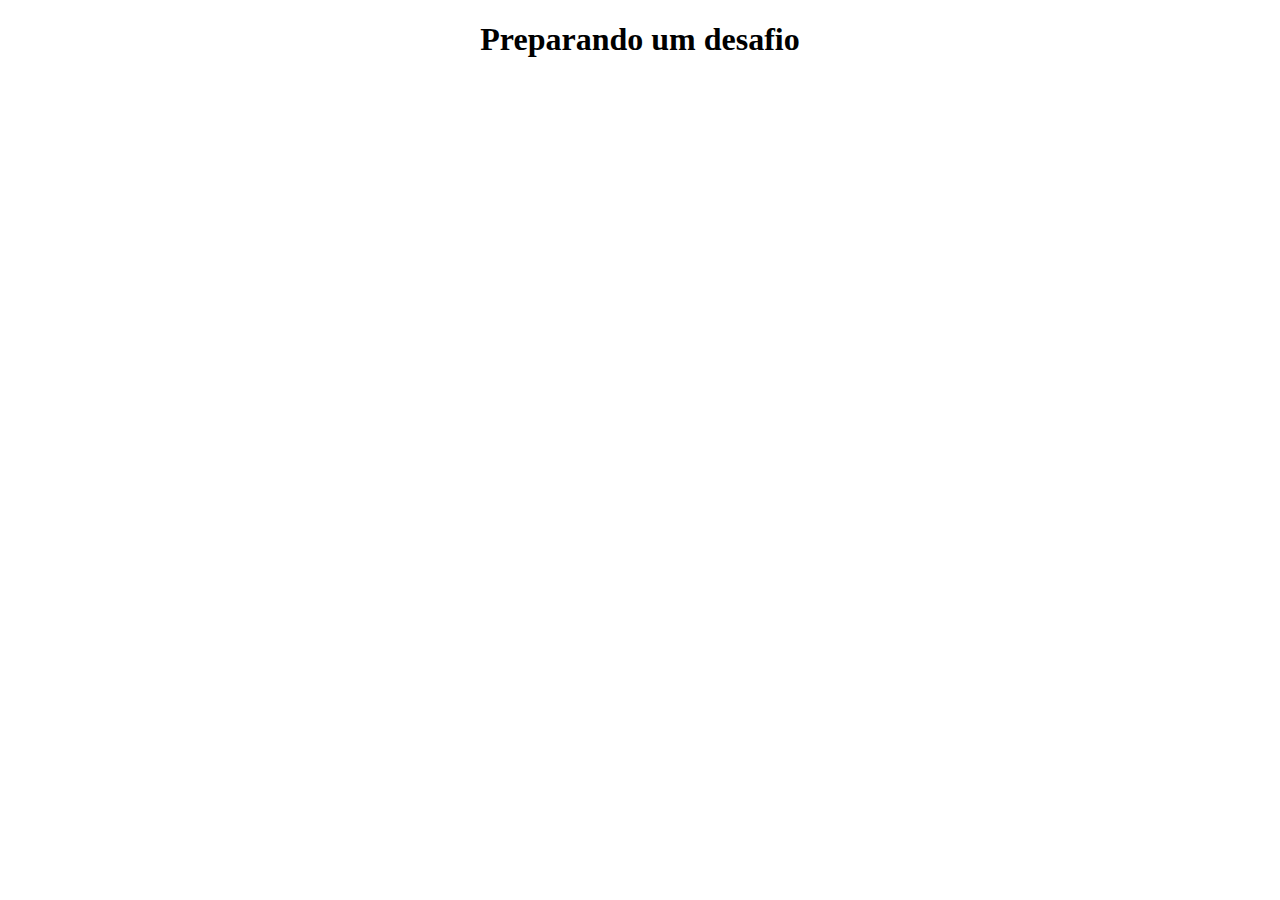
<file: desafio video/index.html>
<!DOCTYPE html>
<html lang="pt-br">
    <head>
        <meta charset= "UTF-8">
        <meta http equiv= "X-UA-Compatible" content="IE=edge">
        <meta name="viewport" content="widht=device-width, initial-scale=1.0">
        <title>desafio em vídeo</title>
</head>
<body>
    <center>
    <h1>Preparando um desafio</h1>
    
    <iframe width="200" height="200" src="https://www.youtube.com/embed/Ejkb_YpuHWs?start=15" title="YouTube video player" 
    frameborder="0" allow="accelerometer; autoplay; clipboard-write; encrypted-media; gyroscope; picture-in-picture" allowfullscreen></iframe>
   
    <iframe width="200" height="200" src="https://www.youtube.com/embed/S9uPNppGsGo" title="YouTube video player" 
    frameborder="0" allow="accelerometer; autoplay; clipboard-write; encrypted-media; gyroscope; picture-in-picture" allowfullscreen></iframe><br>
   
    <iframe width="200" height="200" src="https://www.youtube.com/embed/sTX0UEplF54" title="YouTube video player" 
    frameborder="0" allow="accelerometer; autoplay; clipboard-write; encrypted-media; gyroscope; picture-in-picture" allowfullscreen></iframe>
   
    <iframe width="200" height="200" src="https://www.youtube.com/embed/apyGxxabcZ4" title="YouTube video player" 
    frameborder="0" allow="accelerometer; autoplay; clipboard-write; encrypted-media; gyroscope; picture-in-picture" allowfullscreen></iframe>
    </center>
</body>
</html>
</file>
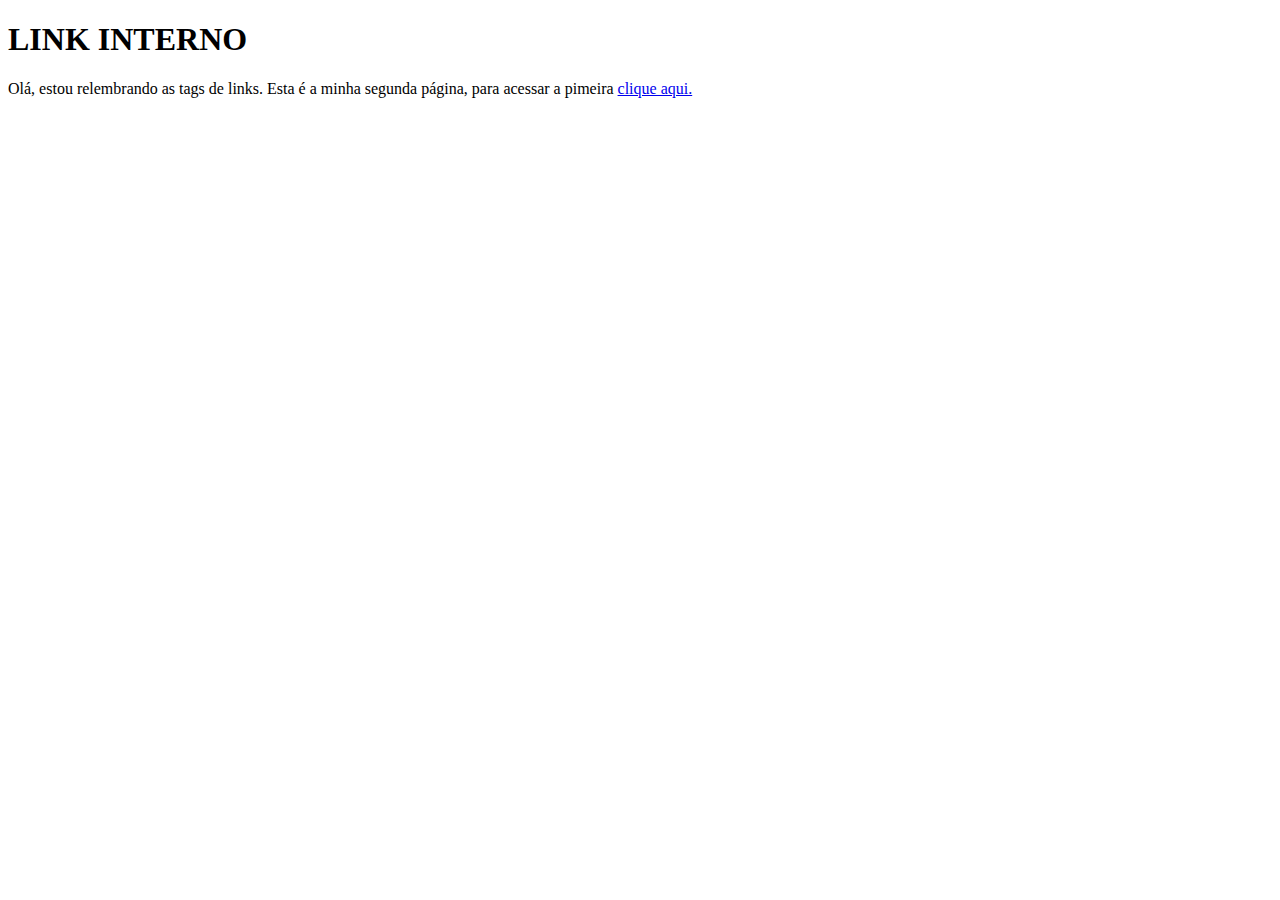
<file: links int. e exter/interno/index.html>
<!DOCTYPE html>
<html lang="pt-br">
<head>
    <meta charset="UTF-8">
    <meta http-equiv="X-UA-Compatible" content="IE=edge">
    <meta name="viewport" content="width=device-width, initial-scale=1.0">
    <title>link interno</title>
</head>
<body>
    <h1>LINK INTERNO</h1>
    <p>Olá, estou relembrando as tags de links. Esta é a minha segunda página, para acessar a pimeira 
        <a href="pag01.html" rel="prev" > clique aqui.</a></p>
    
</body>
</html>
</file>
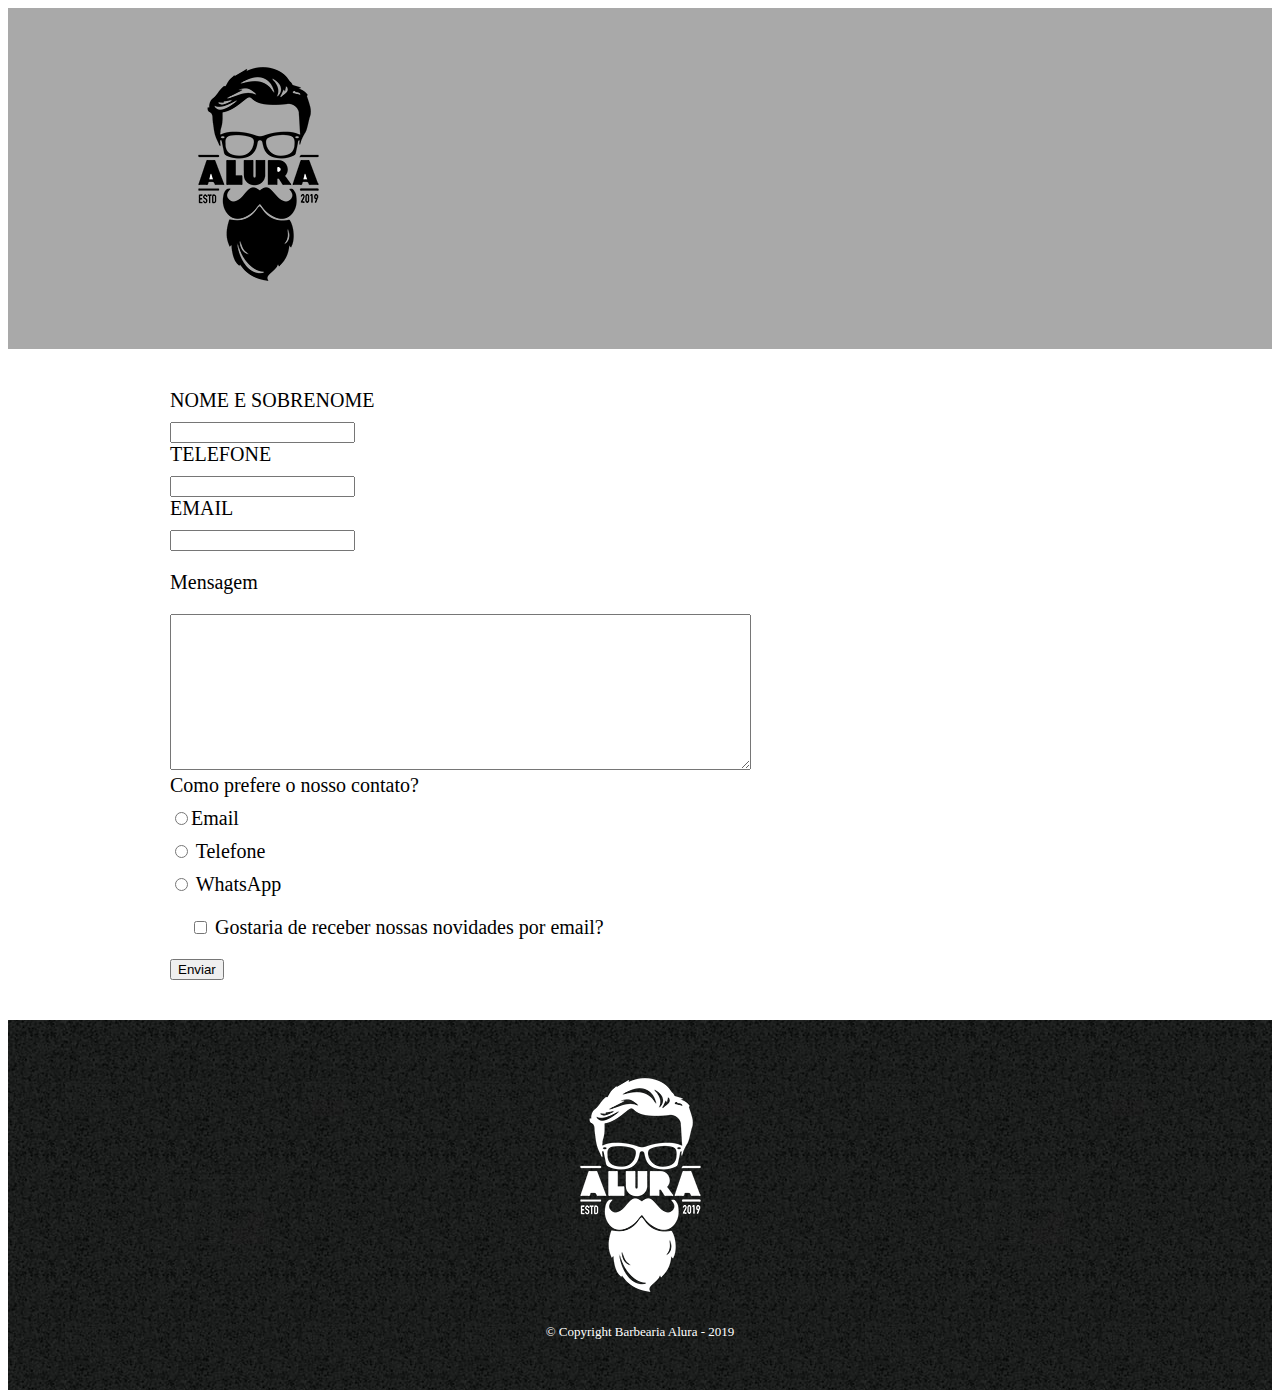
<file: alura1/contato.html>
<!DOCTYPE html>
<html lang="pt-br">
<head>
    <meta charset="UTF-8">
    <meta http-equiv="X-UA-Compatible" content="IE=edge">
    <meta name="viewport" content="width=device-width, initial-scale=1.0">
    <title>CONTATO ALURA</title>
    <link rel="stylesheet" href="contato.css">
    
</head>
    <body>
        <header class="cabeçalho">
           <div class="caixa">
             <nav>
              <h1><img src="logo.png" alt="logo"></h1>
             </nav>
           </div>
       </header>   
         <main>
         <form>
             <label for="nomesobrenome">NOME E SOBRENOME</label>
             <input type="text" id=nomesobrenome class="input-padrão"> 

             <label for="telefone">TELEFONE</label>
             <input type="text" id=telefone class="input-padrão">

             <label for="email">EMAIL</label>
             <input type="text" id=email class="input-padrão">

             <label for= "mensagem" class="mensagem">Mensagem</label>
             <textarea cols="70" rows="10" id="mensagem"></textarea>

             <div>

                <p>Como prefere o nosso contato?</p>

                <label for="radio-email"><input type="radio" name="contato" value="email" 
                    id="radio-email">Email</label>
                
                
                <label for="radio-telefone"> <input type="radio" name="contato" value="telefone" id="radio-telefone">
                    Telefone</label>
               

                <label for="radio-whatsapp"><input type="radio" name="contato" value="whatsapp" id="radio-whatsapp">
                    WhatsApp</label>
                

            </div>

            <label class="checkbox"><input type="checkbox"> Gostaria de receber nossas novidades por email?</label>

             <input type="submit" value= Enviar >
         </form>
     </main>   
     <footer>
            <img src="logo-branco.png" alt="">
            <p class="cor">&copy; Copyright Barbearia Alura - 2019</p>
     </footer>
        
    </body>
    </html>
</file>
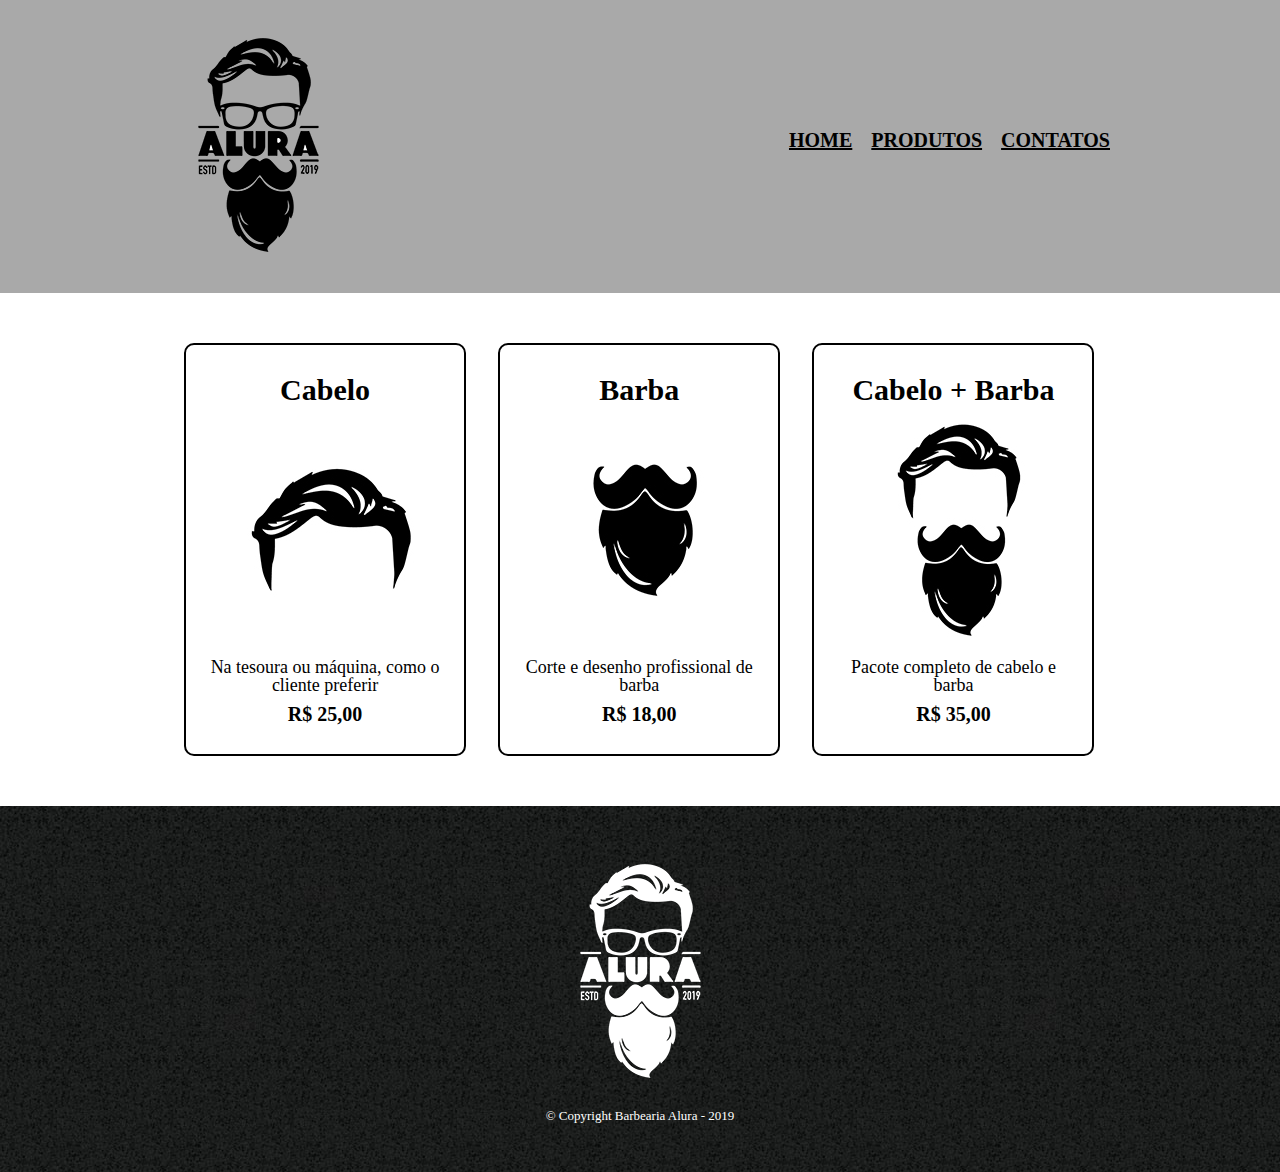
<file: alura1/produtos.html>
<!DOCTYPE html>
<html lang="pt-br">
<head>
    <meta charset="UTF-8">
    <meta http-equiv="X-UA-Compatible" content="IE=edge">
    <meta name="viewport" content="width=device-width, initial-scale=1.0">
    <title>produtos barber</title>
    <link rel="stylesheet" href="reset.css">
    <link rel="stylesheet" href="produtos.css">

</head>
  <body>
    <header class="cabeçalho">
        <div class="caixa">
            <h1><img src="logo.png" alt="logo"></h1>
                <nav>
                    <ul>
                        <li><a href="barbea.html">home</a></li>
                        <li><a href="#">produtos</a></li>
                        <li><a href="#">contatos</a></li>
                   </ul>
             </nav>
        </div>
    </header>

    <main>
        <ul class= "produtos">
            <li>
                <h2>Cabelo</h2>
                <img src="cabelo.jpg" alt="cabelo">
                <p class="descricao">Na tesoura ou máquina, como o cliente preferir</p>
                <p class="preço">R$ 25,00</p>
        
            </li>
            <li>
                <h2>Barba</h2>
                <img src="barba.jpg" alt="barba">
                <p class="descricao">Corte e desenho profissional de barba</p>
                <p class="preço">R$ 18,00</p>
            </li>
            <li>
                <h2>Cabelo + Barba</h2>
                <img src="cabelo+barba.jpg" alt="tudo">
                <p class="descricao">Pacote completo de cabelo e barba</p>
                <p class="preço">R$ 35,00</p>
            </li>
        </ul>
    </main>
    <footer>
        <img src="logo-branco.png" alt="">
        <p class="cor">&copy; Copyright Barbearia Alura - 2019</p>
        
    </footer>
</body>
</html>
</file>
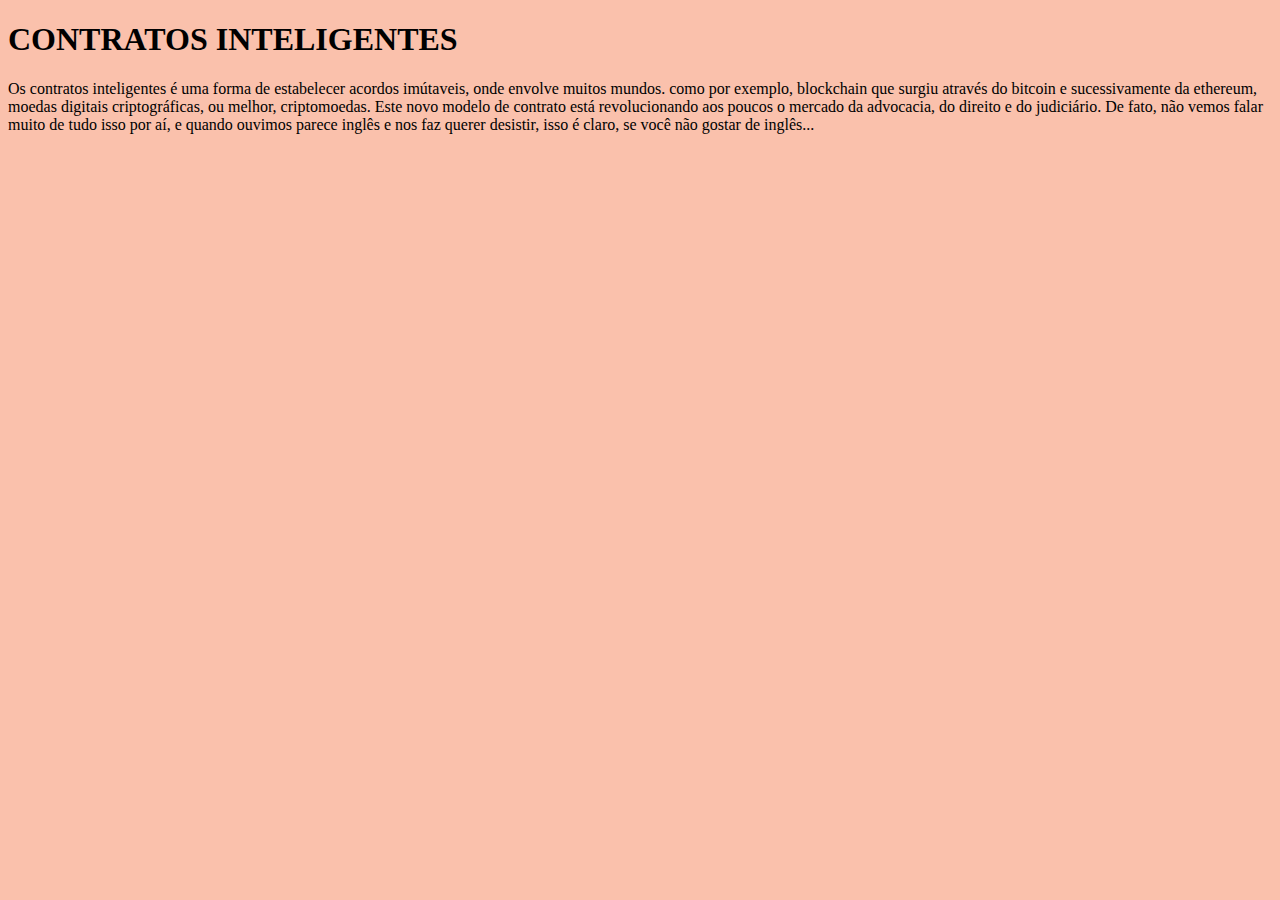
<file: blog/blog.html>
<!DOCTYPE html>
<html lang="pt-br">
<head>
    <meta charset="UTF-8">
    <meta http-equiv="X-UA-Compatible" content="IE=edge">
    <meta name="viewport" content="width=device-width, initial-scale=1.0">
    <title>contratos inteligentes</title>
    <link rel="stylesheet" href="blog.css">
<body>
  <h1>CONTRATOS INTELIGENTES</h1>
    <p>Os contratos inteligentes é uma forma de estabelecer acordos imútaveis, onde envolve muitos mundos.
        como por exemplo, blockchain que surgiu através do bitcoin e sucessivamente da ethereum, moedas digitais 
        criptográficas, ou melhor, criptomoedas.
        Este novo modelo de contrato está revolucionando aos poucos o mercado da advocacia, do direito e do judiciário. 
        De fato, não vemos falar muito de tudo isso por aí, e quando ouvimos parece inglês e nos faz querer desistir,
        isso é claro, se você não gostar de inglês... </p>
</body>
</html>
</file>
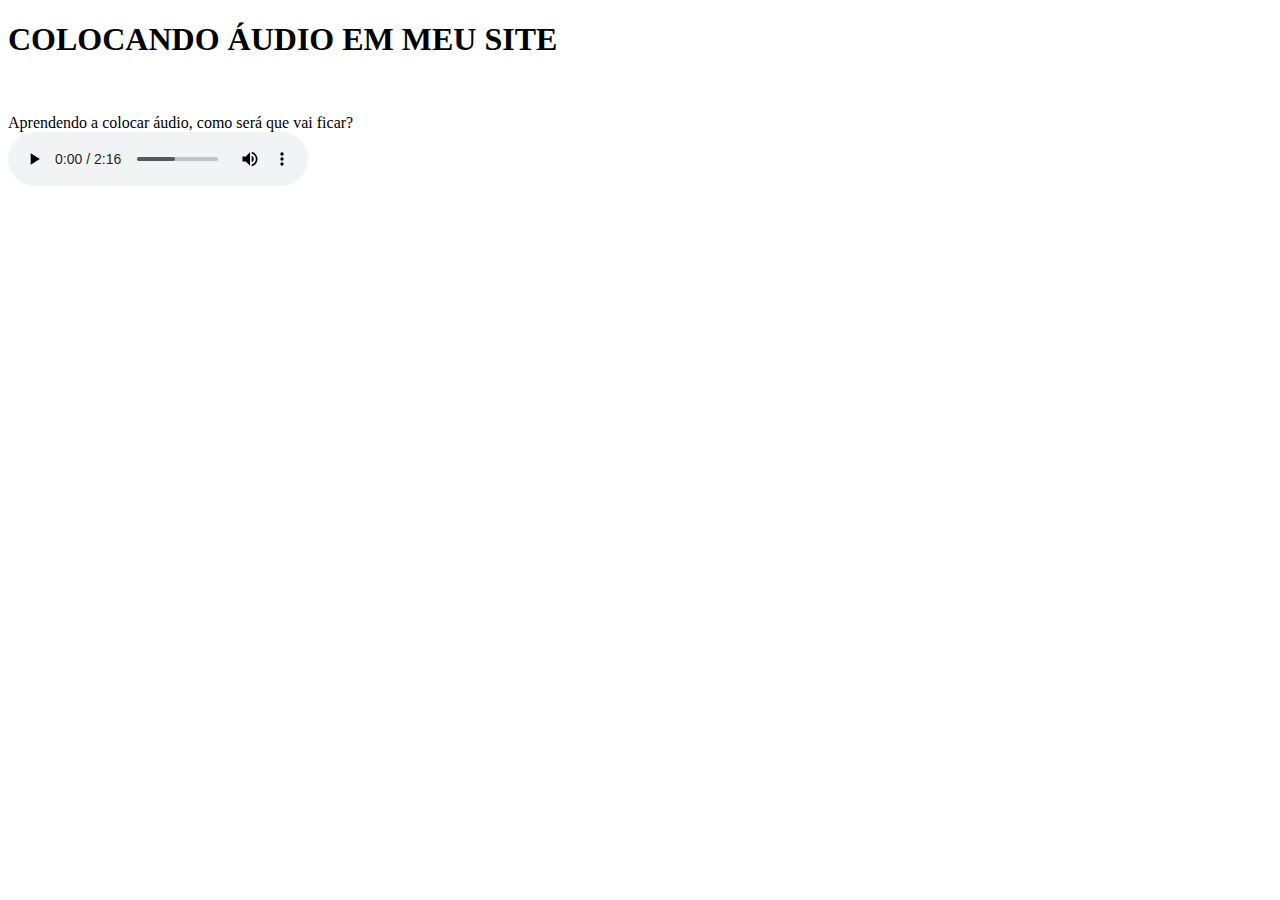
<file: colocando audio/musica_audio.html>
<!DOCTYPE html>
<html lang="pt-br">
<head>
    <meta charset="UTF-8">
    <meta http-equiv="X-UA-Compatible" content="IE=edge">
    <meta name="viewport" content="width=device-width, initial-scale=1.0">
    <title>áudio</title>
</head>
<body>
    <h1>COLOCANDO ÁUDIO EM MEU SITE</h1><br>
    <p> Aprendendo a colocar áudio, como será que vai ficar?<br>
       <!---- <audio src="fiz esse som.m4a" controls autoplay></audio><br>--->
<audio preload="metadata" autoplay  controls>
    <source src="Gabriel Elias - Me Namora (Cover) Edu Ribeiro.m4a" type="audio/mpeg">
    </audio>
    
</body>
</html>
</file>
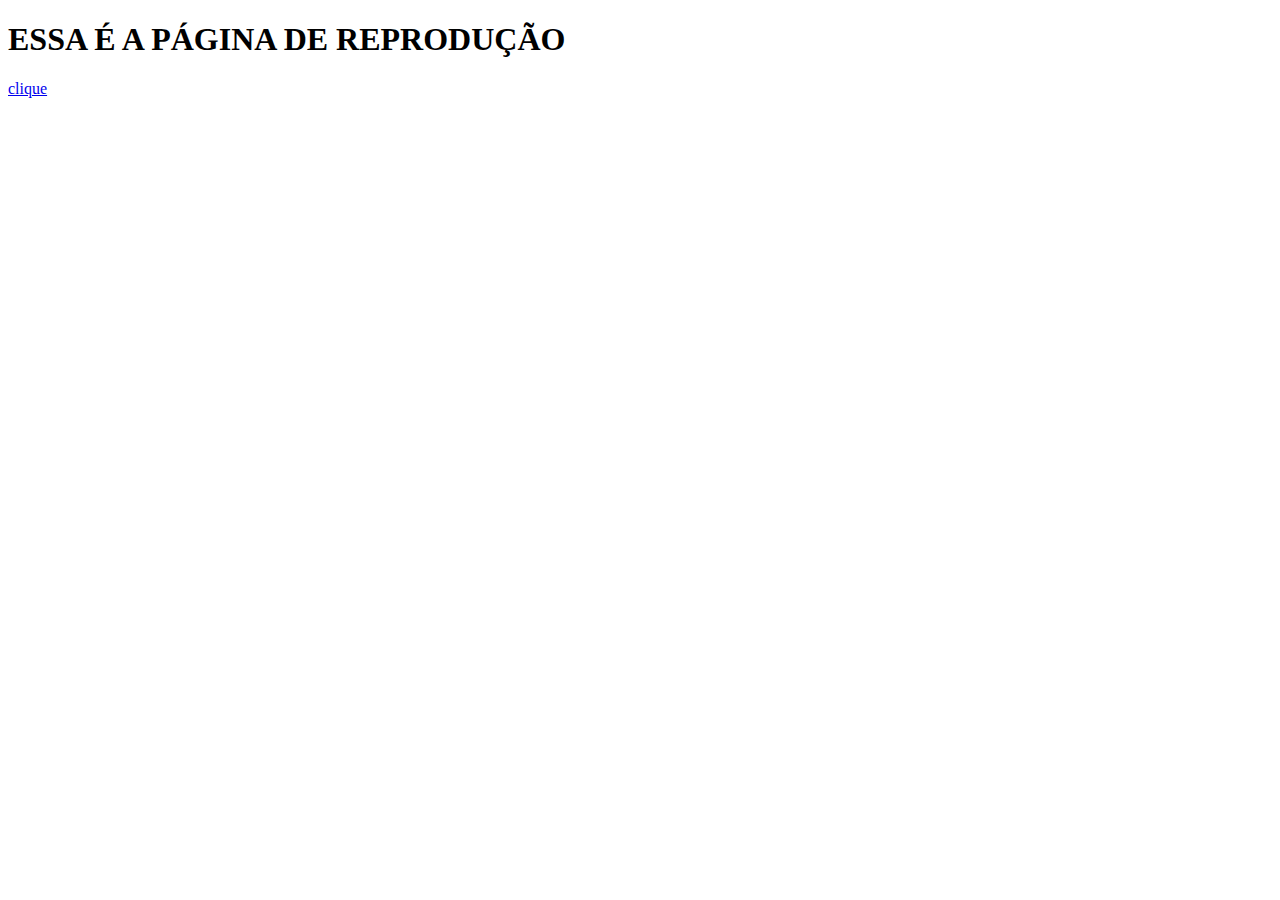
<file: desafio video/pag02.html>
<!DOCTYPE html>
<html lang="pt-br">
<head>
    <meta charset="UTF-8">
    <meta http-equiv="X-UA-Compatible" content="IE=edge">
    <meta name="viewport" content="width=device-width, initial-scale=1.0">
    <title>página vídeo</title>
</head>
<body>
    <h1>ESSA É A PÁGINA DE REPRODUÇÃO</h1>
    <p> <a href="https://www.youtube.com/embed/Ejkb_YpuHWs?start=15"  target="_blank" rel="external" width="500" height="500">clique</a></p>
    
    
</body>
</html>
</file>
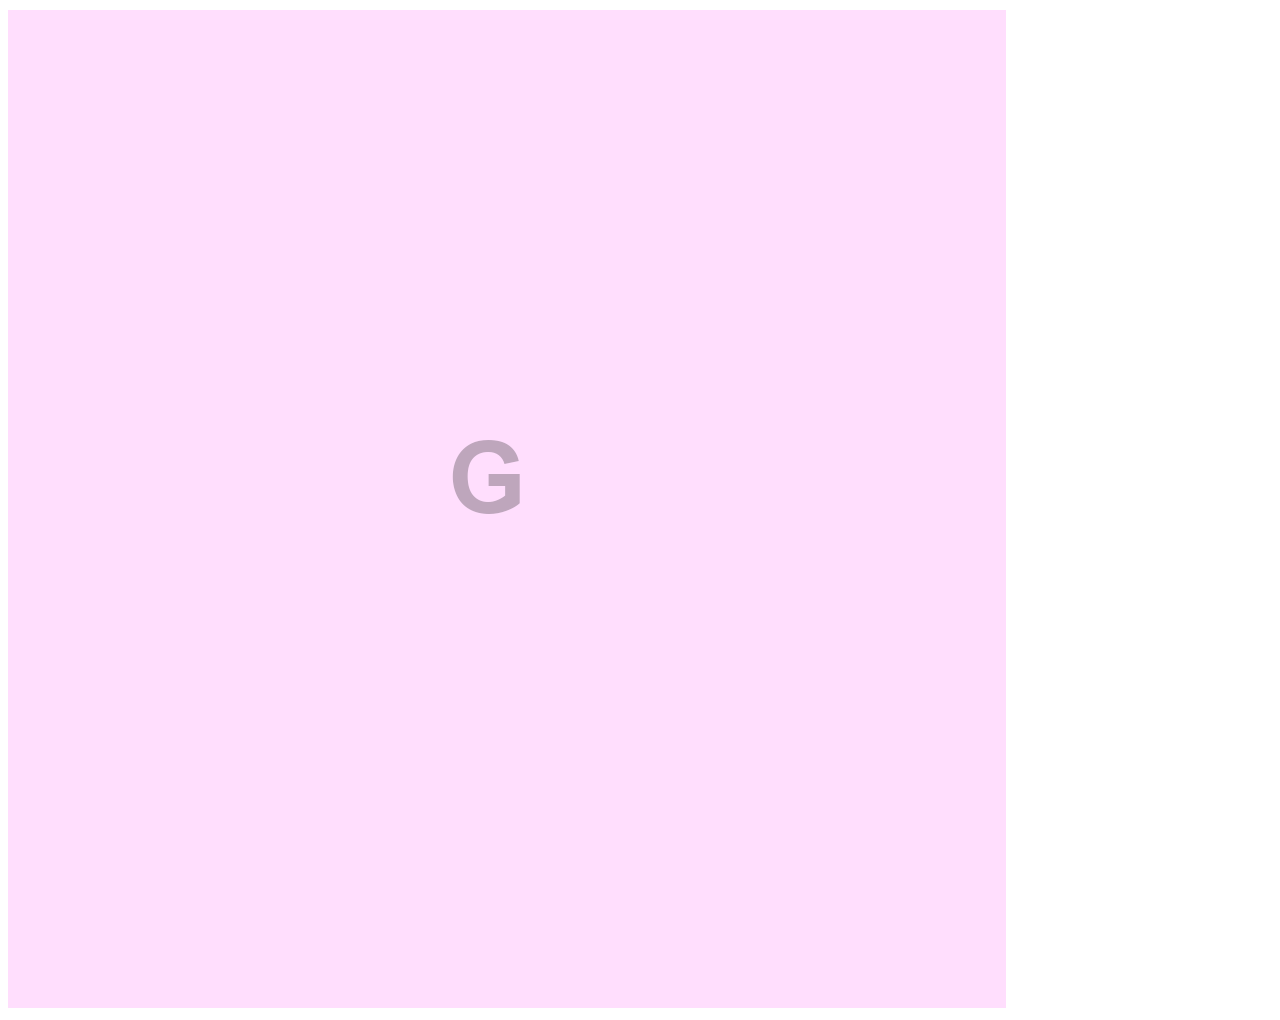
<file: img dinamica/img_flexivel.html>
<!DOCTYPE html>
<html lang="pt-br">
<head>
    <meta charset="UTF-8">
    <meta http-equiv="X-UA-Compatible" content="IE=edge">
    <meta name="viewport" content="width=device-width, initial-scale=1.0">
    <link rel="shortcut icon" href="sol.ico" type="image/x-icon">
    <picture>
        <source media="(max-width:650px )" srcset="foto-p.png" type="image/png">
        <source media="(max-width:1050px )" srcset="foto-m.png" type="image/png">
        <img src="foto-g.png" alt="flexibilidade">
    </picture>
   
    <title>minhas imagens flexiveis</title>
</head>
<body>
    
</body>
</html>
</file>
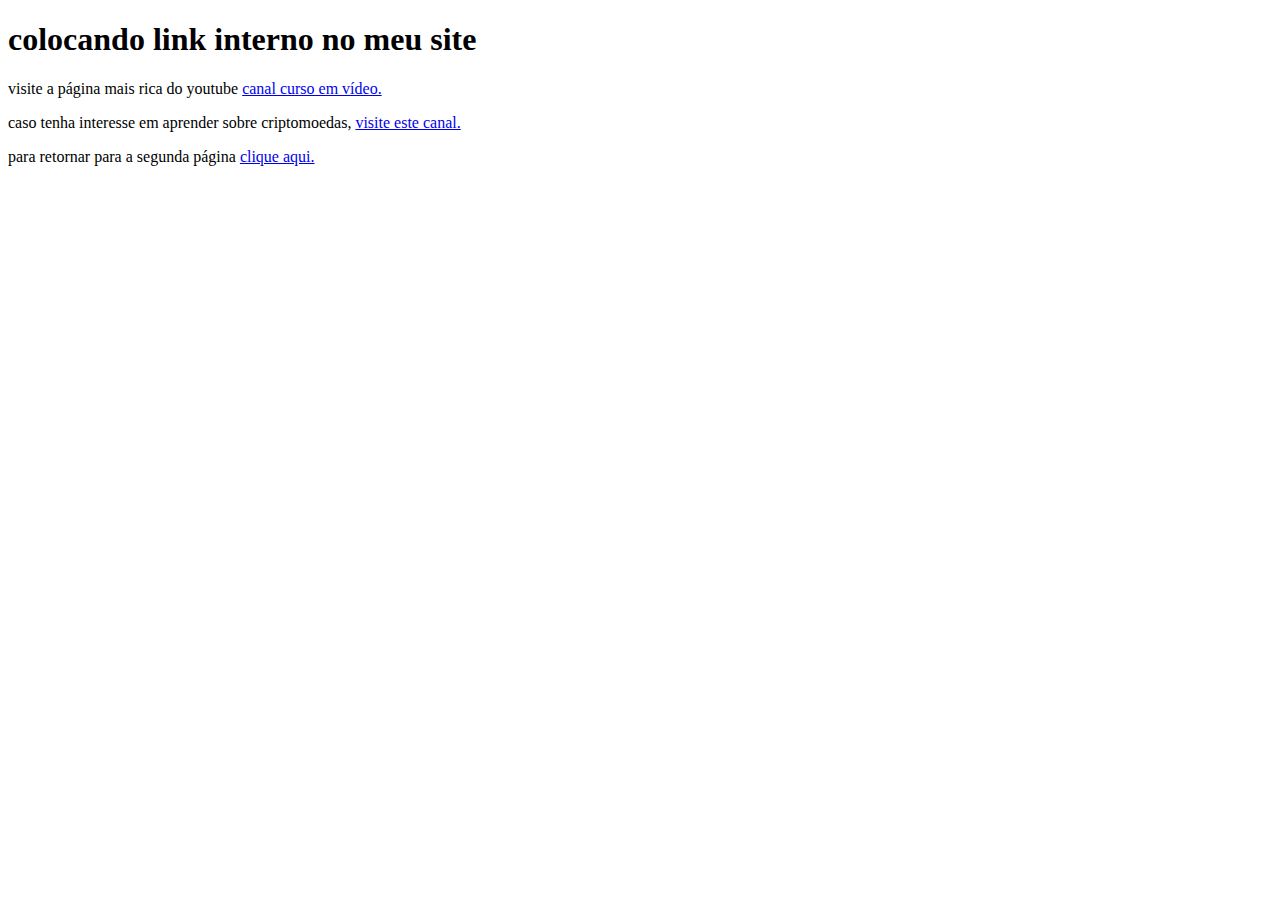
<file: links int. e exter/interno/pag01.html>
<!DOCTYPE html>
<html lang="pt-br">
<head>
    <meta charset="UTF-8">
    <meta http-equiv="X-UA-Compatible" content="IE=edge">
    <meta name="viewport" content="width=device-width, initial-scale=1.0">
    <title>link externo</title>
</head>
<body><h1>colocando link interno no meu site</h1>
    <p>visite a página mais rica do youtube <a href="https://www.youtube.com/playlist?list=PLHz_AreHm4dkZ9-atkcmcBaMZdmLHft8n" target="_blank" rel="external">canal curso em vídeo.</a></p>
    <p>caso tenha interesse em aprender sobre criptomoedas, <a href="https://www.youtube.com/channel/UC2bp-CWV6-KuyyYelvsjegQ >" target="_blank" rel="external">visite este canal.</a></p>
    <p>para retornar para a segunda página <a href="index.html" rel="prev"> clique aqui.</a></p>
</body>
</html>
</file>
<file: alura1/contato.css>
.cabeçalho{
    background: darkgray;
    padding: 20px 0;
}

.caixa{position: relative;
    width: 940px;
    margin: 0 auto;
}

footer {text-align: center;
    background: url("bg.jpg");
    padding: 40px 0;
}

.cor{color: white;
    font-size: 13px;
    margin: 10px 0;
}

main {
width: 940px;
margin: 0 auto;
}

form {
    margin: 40px 0;

}

form label, form p{
    display: block;
    font-size: 20px;
    margin: 0 0 10px;
    
 }

.form-padrao {
    margin: 0 0 20px;
    display: block;
    padding: 10px 25px;
    width: 50%;
    }

    .mensagem{
        margin: 20px 0;
    }

    .checkbox {
        margin: 20px;
     }
</file>
<file: alura1/produtos.css>
.cabeçalho{
    background: darkgray;
    padding: 20px 0;
}

.caixa{position: relative;
    width: 940px;
    margin: 0 auto;
}

nav{position: absolute;
    top: 110px;
    right: 0;
}

nav li {
display: inline;
margin: 0 0 0 15px;
}

nav a{
    text-transform: uppercase;
    color: #000000;
    font-weight: bold;
    font-size: 20px;
    text-decoration: underline;
}

nav a:hover {color:rgb(204, 145, 35)
}

.produtos{
    width: 940px;
    margin: 0 auto;
    padding: 50px 0;
}

.produtos li{
    display:inline-block;
    text-align: center;
    width:30%;
    vertical-align: top;
    margin: 0 1.5%;
    padding: 30px 20px;
    box-sizing: border-box;
    border: 2px solid  #000000;
    border-radius: 10px;
}

.produtos li:hover{
    border-color: coral;
   font-size: h2 34px;
}

.produtos li:active{
border-color: red;
}
.produtos li:hover h2{
    font-size: 34px;
}

.produtos h2 {
    font-size:30px;
    font-weight: bold;
}

.descricao {
    font-size:18px;
    
    }


.preço {
    font-size: 20px;
    font-weight: bold;
    margin-top: 10px;
}

footer {text-align: center;
    background: url("bg.jpg");
    padding: 40px 0;

}

.cor{color: white;
    font-size: 13px;
    margin: 10px 0;

}
</file>
<file: blog/blog.css>
body{
    background: rgb(250, 193, 172);
}
</file>
